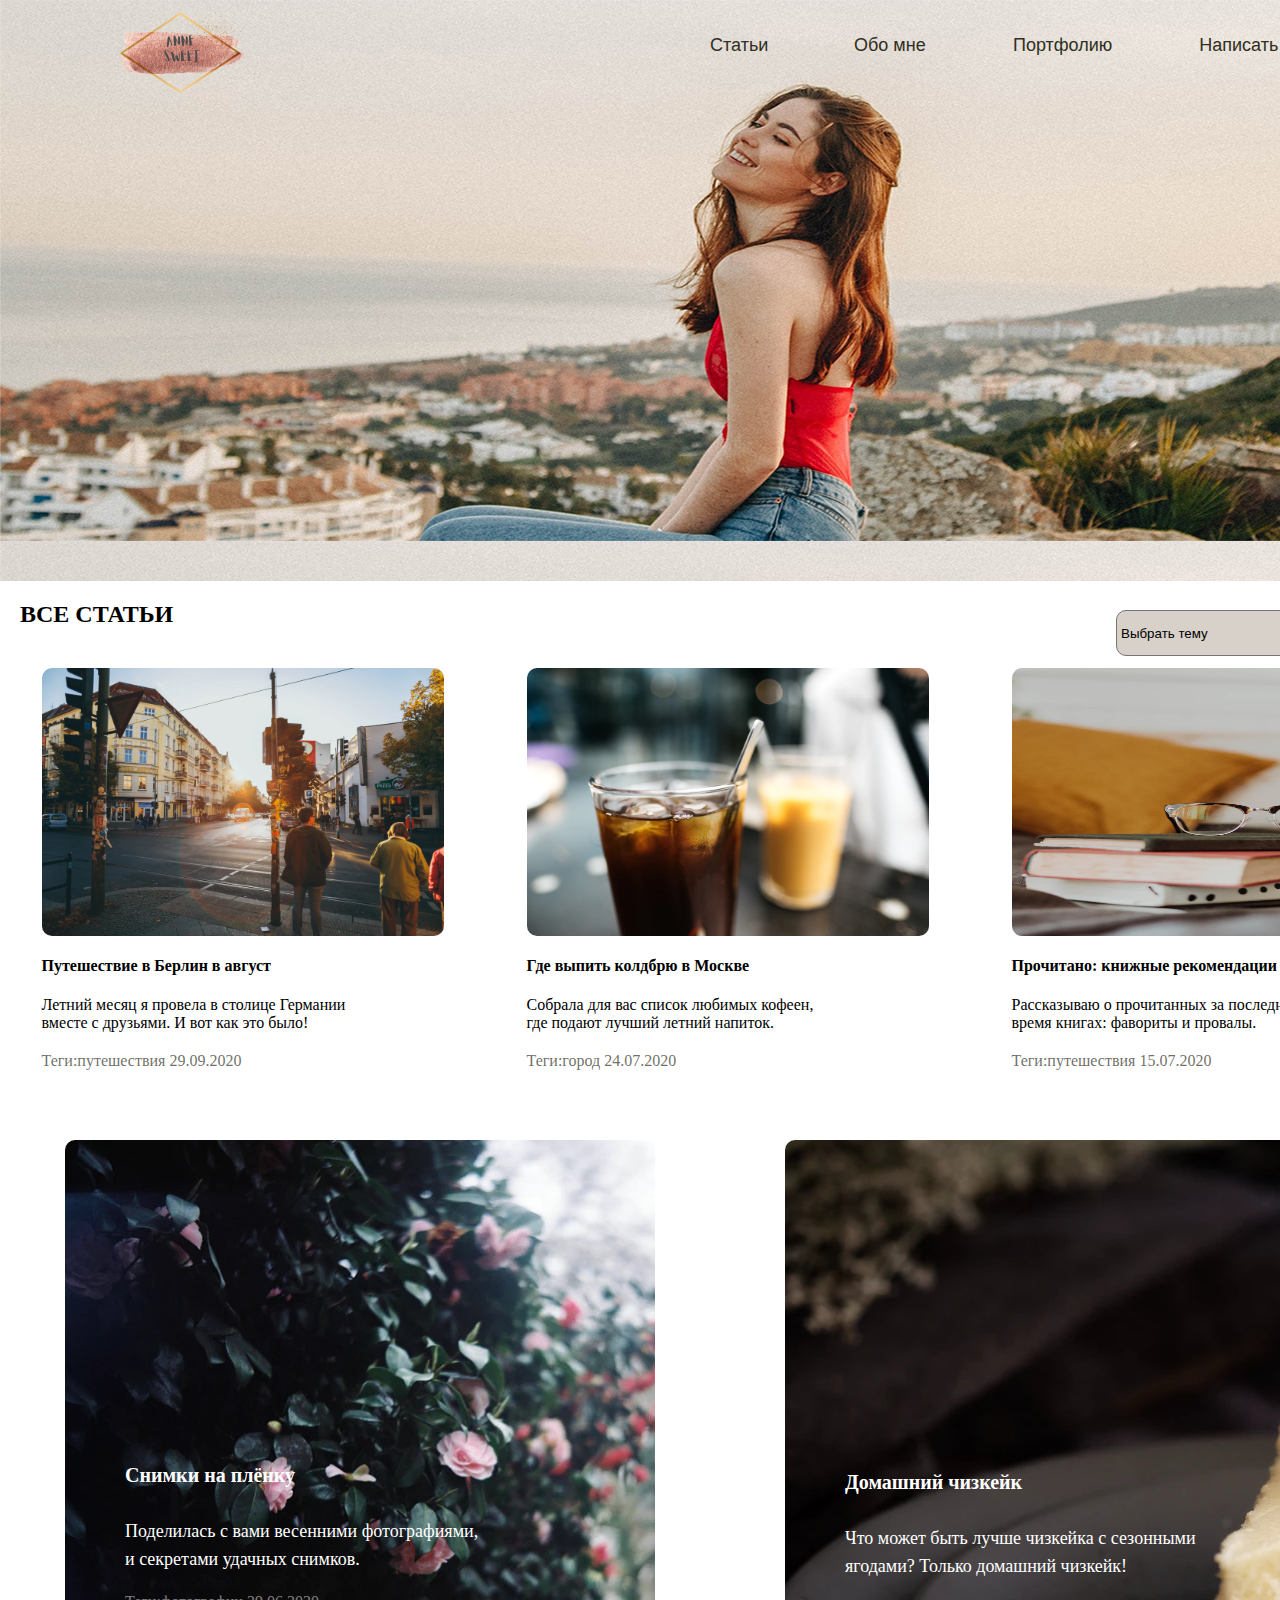
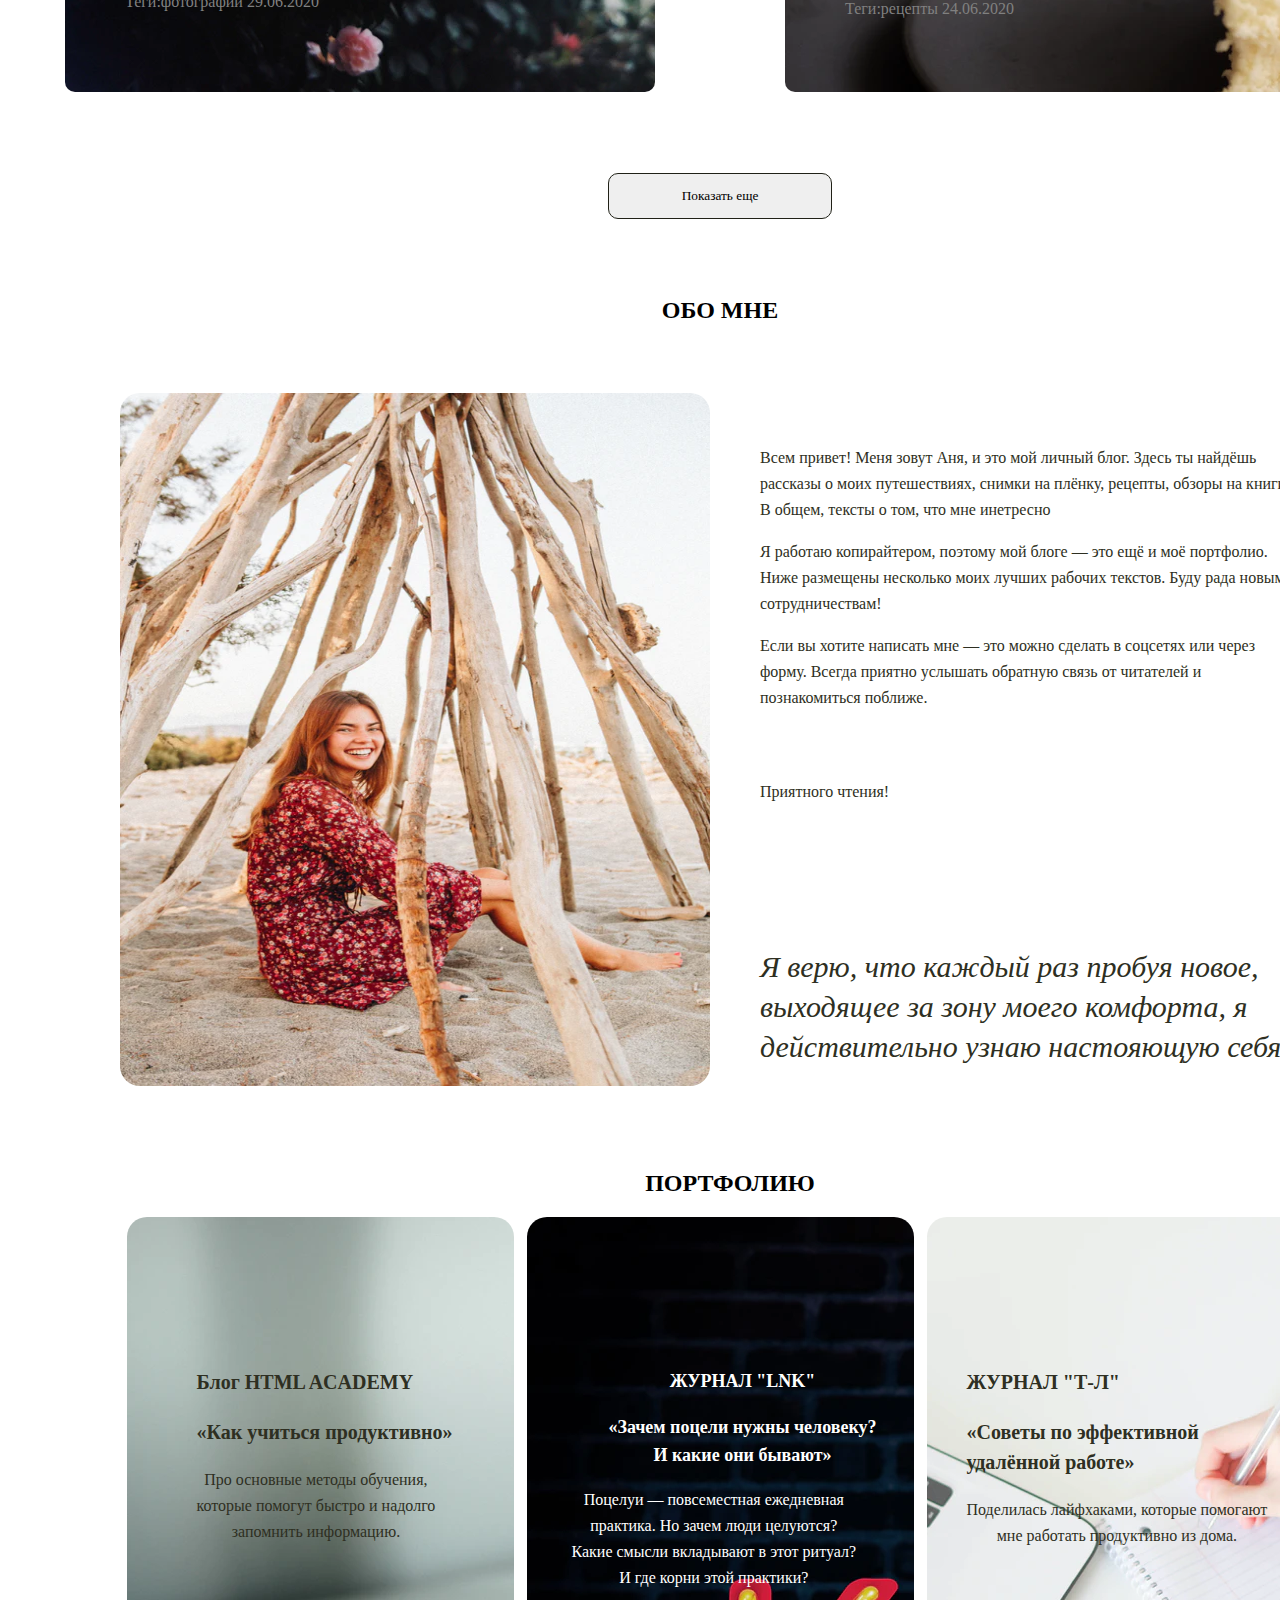
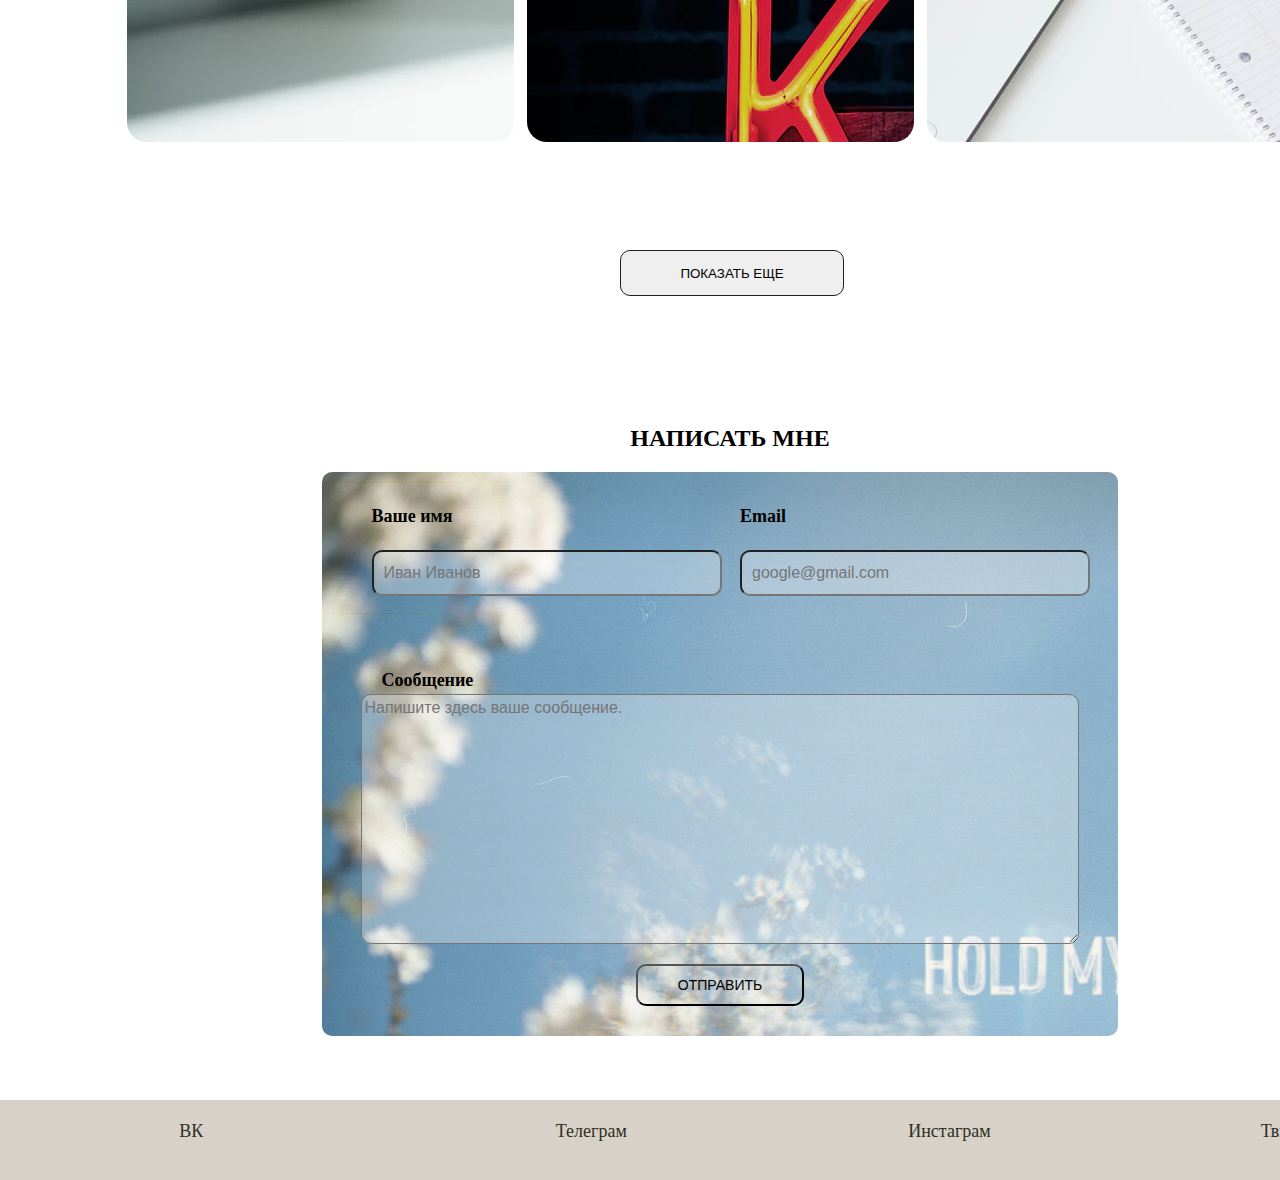
<file: index.html>
<!DOCTYPE HTML>
<html lang="ru">
<head>
<meta charset="UTF-8">
<title>Зайнулин</title>
<link rel="stylesheet" type="text/css" href="css/style.css">
</head>

<body>
	<header>
		<div>
			<img src="img/logo.svg" class="logo">
			<div class="menu">
				<nav class="menu-list">
					<ul>
						<li><a href="#articles" class="articles">Статьи</a></li>
						<li><a href='#about-me' class="About_me">Обо мне</a></li>
						<li><a href='#portfolio' class="Portfolio">Портфолию</a></li>
						<li><a href='#write-me' class="Write_to_me">Написать мне</a></li>
					</ul>
				</nav>
			</div>
		</div>
	</header>
<main >
	<div id="articles">
	
		<div>
		  	<h2>ВСЕ СТАТЬИ</h2>
		  	<select class="list-topic">
				<option>Выбрать тему</option>
				<option>Путешествия</option>
				<option>Город</option>
				<option>Книги</option>
				<option>Рецепты</option>
				<option>Все статьи</option>
			</select>
		</div>

		<div class="topics">
			<div>
				<img src="img/13.png" class="topics-img-1">
				<div class="st">
					<h4>Путешествие в Берлин в август</h4>
					<span>Летний месяц я провела в столице Германии <br> вместе с друзьями. И вот как это было!</span>
				</div>
				<div>
					<p>Теги:путешествия   29.09.2020</p>

				</div>
			</div>
			<div>
				<img src="img/5.png" class="topics-img-2">
				<div class="st">
				<h4>Где выпить колдбрю в Москве</h4>
				<span>Собрала для вас список любимых кофеен, <br>
				где подают лучший летний напиток.</span>
			</div>
				<p>Теги:город 24.07.2020</p>	
			</div>
			<div>
				<img src="img/11.png" class="topics-img-3">
			<div class="st">
				<h4>Прочитано: книжные рекомендации</h4>
				<span>Рассказываю о прочитанных за последнее <br> время книгах: фавориты и провалы.</span>
			</div>
				<p>Теги:путешествия 15.07.2020</p>
			</div>
			
		</div>

		<div class="topics-45">
			<div class="topics-4">
				<div class="topics-4-content">
					<h4>
						Снимки на плёнку
					</h4>
					<span>
						Поделилась с вами весенними фотографиями, <br>
						и секретами удачных снимков.
					</span>
					<p>Теги:фотографии   29.06.2020</p>
				</div>
			</div>
			<div class="topics-5">
				<div>
					<div class="topics-5-content">
						<h4>
							Домашний чизкейк 
						</h4>
						<span>
							Что может быть лучше чизкейка с сезонными <br>
							ягодами? Только домашний чизкейк!
						</span>
						<p>Теги:рецепты  24.06.2020</p>
						</div>
					</div>
				</div>
			</div>
		
			<div>

				<a href="index2.html">
					<button class="show-more">Показать еще</button>
				</a>
			</div>
	</div>

	<div id="about-me">
			<div class="about-me-heading">
				<h2>ОБО МНЕ</h2>
			</div>
		
			<div class="about-me-content">
			<div class="about-me-content-1">
				<img src="img/4.png" class="about-me-content-img">
			</div>
			<div> <br><br>
				<p class="about-me-content-text">
					Всем привет! Меня зовут Аня, и это мой личный блог.
					Здесь ты найдёшь рассказы о моих путешествиях, снимки
					на плёнку, рецепты, обзоры на книги. В общем, тексты о том,
					что мне инетресно
				</p>
				<p class="about-me-content-text">
					Я работаю копирайтером, поэтому мой блоге — это ещё и моё
					портфолио. Ниже размещены несколько моих лучших
					рабочих текстов. Буду рада новым сотрудничествам!
				</p>
				<p class="about-me-content-text">Если вы хотите написать мне — это можно сделать в соцсетях
					или через форму. Всегда приятно услышать обратную связь
					от читателей и познакомиться поближе.
				</p>
				<p class="about-me-content-text"> <br><br>
				Приятного чтения!
				</p> <br><br><br><br><br><br><br>
				<span class="about-me-content-text-end">
					Я верю, что каждый раз пробуя новое,
					выходящее за зону моего комфорта,
					я действительно узнаю настояющую
					себя.
				</span>
			</div>
			</div>
	</div>

	<div id="portfolio">
		<div class="portfolio-heading">
			<h2>ПОРТФОЛИЮ</h2>
		</div>

		<div class="portfolio-content">
			<div class="portfolio-content-1">
				<div class="portfolio-content-1-text">
					<h3>Блог HTML ACADEMY</h3>
					<h3>«Как учиться продуктивно»</h3>
					<span>Про основные методы обучения, <br>
					которые помогут быстро и надолго <br>
					запомнить информацию.
					</span>
				</div>
			</div>
			<div class="portfolio-content-2">
				<div class="portfolio-content-2-text">
					<h3>ЖУРНАЛ "LNK"</h3>
					<h3>«Зачем поцели нужны человеку? <br>
					И какие они бывают»</h3>
					<span>Поцелуи — повсеместная ежедневная <br>
					практика. Но зачем люди целуются?<br>
					Какие смысли вкладывают в этот ритуал?<br>
					И где корни этой практики?
					</span>
				</div>
			</div>
			<div class="portfolio-content-3">
				<div class="portfolio-content-3-text">
					<h3>ЖУРНАЛ "Т-Л"</h3>
					<h3>«Советы по эффективной <br>
					удалённой работе»
					</h3>
					<span>Поделилась лайфхаками, которые помогают<br>
					мне работать продуктивно из дома. 
					</span>
				</div>
			</div>	
		</div>
		<a href="index2.html">
			<button class="portfolio-button">ПОКАЗАТЬ ЕЩЕ</button>
		</a>
	</div>

	<div id="write-me">
		<div class="write-me-heading">
			<h2>НАПИСАТЬ МНЕ</h2>
		</div>
		<form method="post" class="form">
					<div class="form_name_email">
						<div class="form_name">
							<span>
								Ваше имя
							</span>
							<input type="text" name="name" title="Ваше имя" placeholder="Иван Иванов" class="form_name_email" required >
						</div>

						<div class="form_name">
							<span>
								Email
							</span>
							<input type="email" name="email" title="Email" placeholder="google@gmail.com" class="form_name_email" required>
						</div>
					</div>

						<div class="form_name">
							<span class="form_textarea">
								Сообщение
							</span>
							<textarea name="mess" placeholder="Напишите здесь ваше сообщение." cols="70" rows="7" minlength="20" maxlength="200"></textarea></div>
							<input type="submit" name="submit" class="form_submit" value="ОТПРАВИТЬ">
					</form>
			</div>
		<div>
			
		
		</div>
	</div>

</main>
<footer>
<nav class="footer-menu">
	<ul>
		<li><a href="https://vk.com/" class="vk">ВК</a></li>
			<li><a href='https://web.telegram.org/' class="teleg">Телеграм</a></li>
				<li><a href='https://www.instagram.com/' class="inst">Инстаграм</a></li>
					<li><a href='https://twitter.com/' class="twit">Твиттер</a></li>
			</ul>
</nav>

</footer>

</body>

</html>
</file>
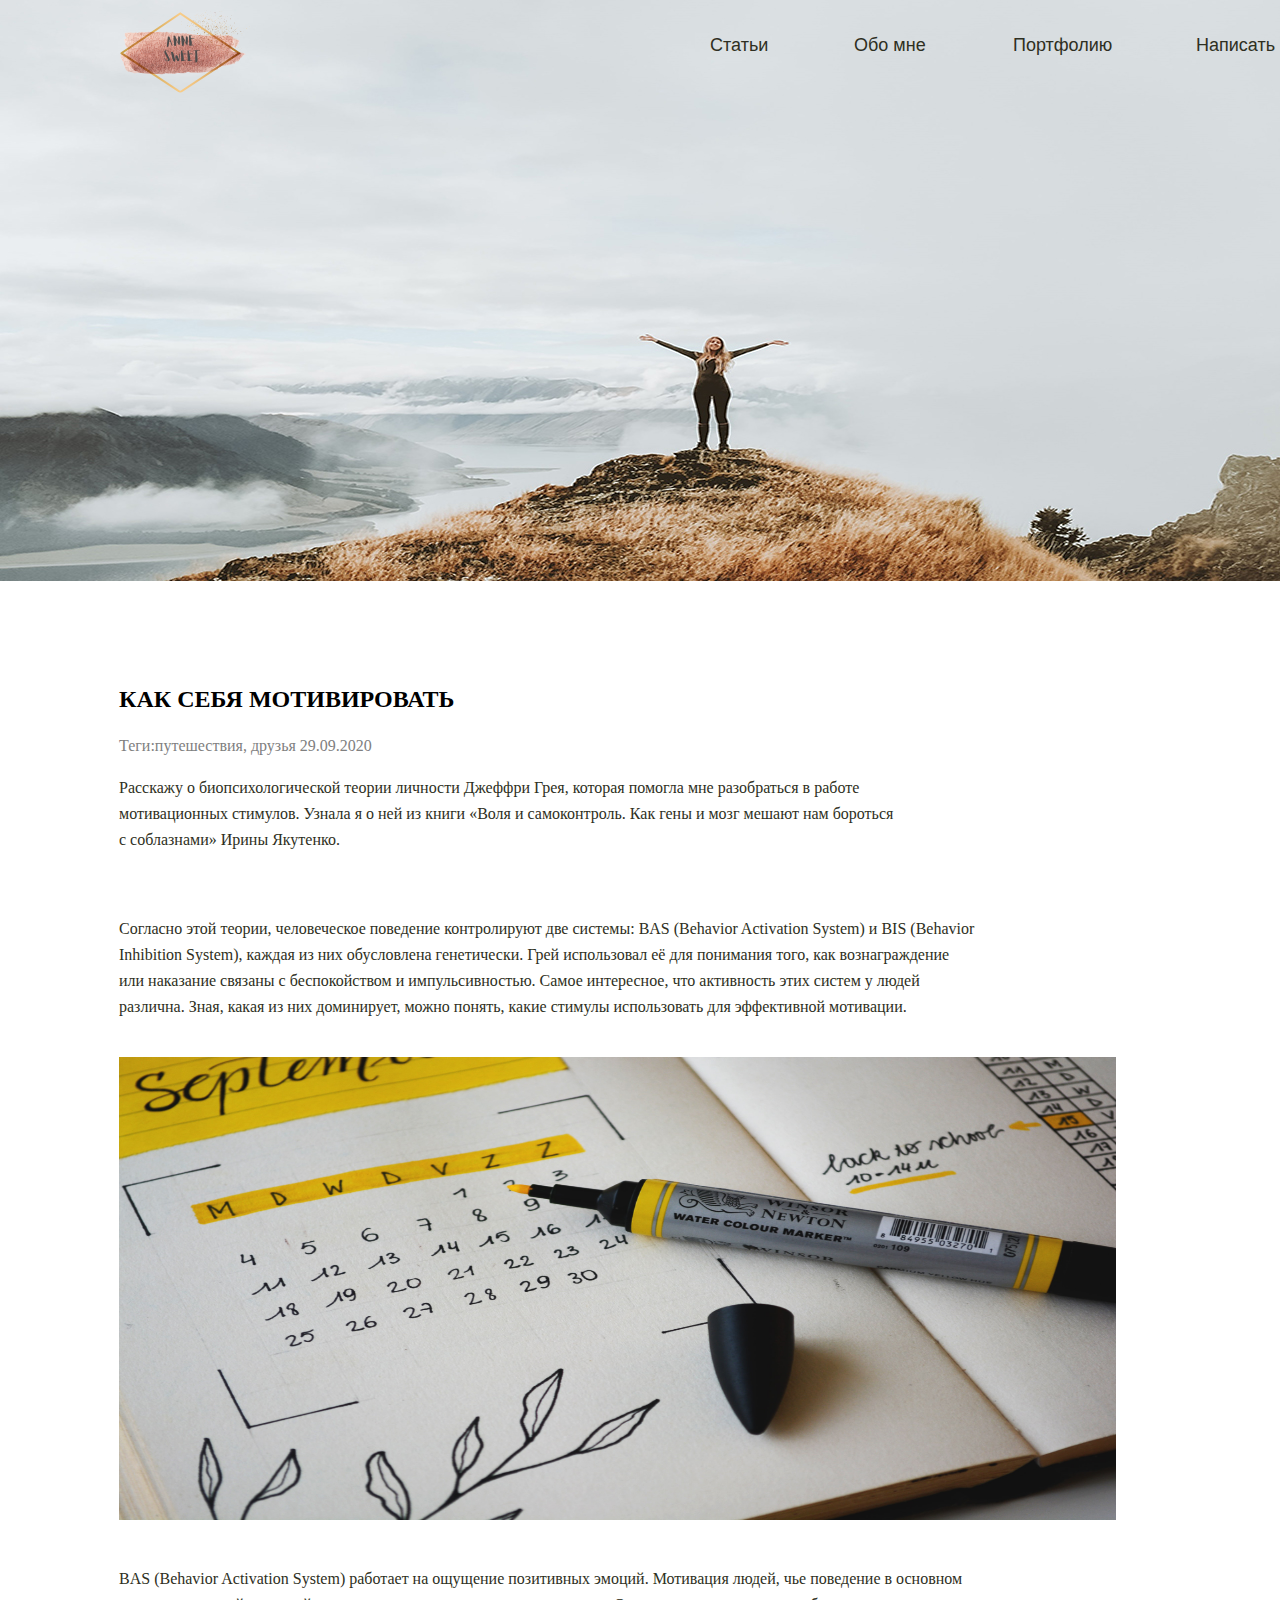
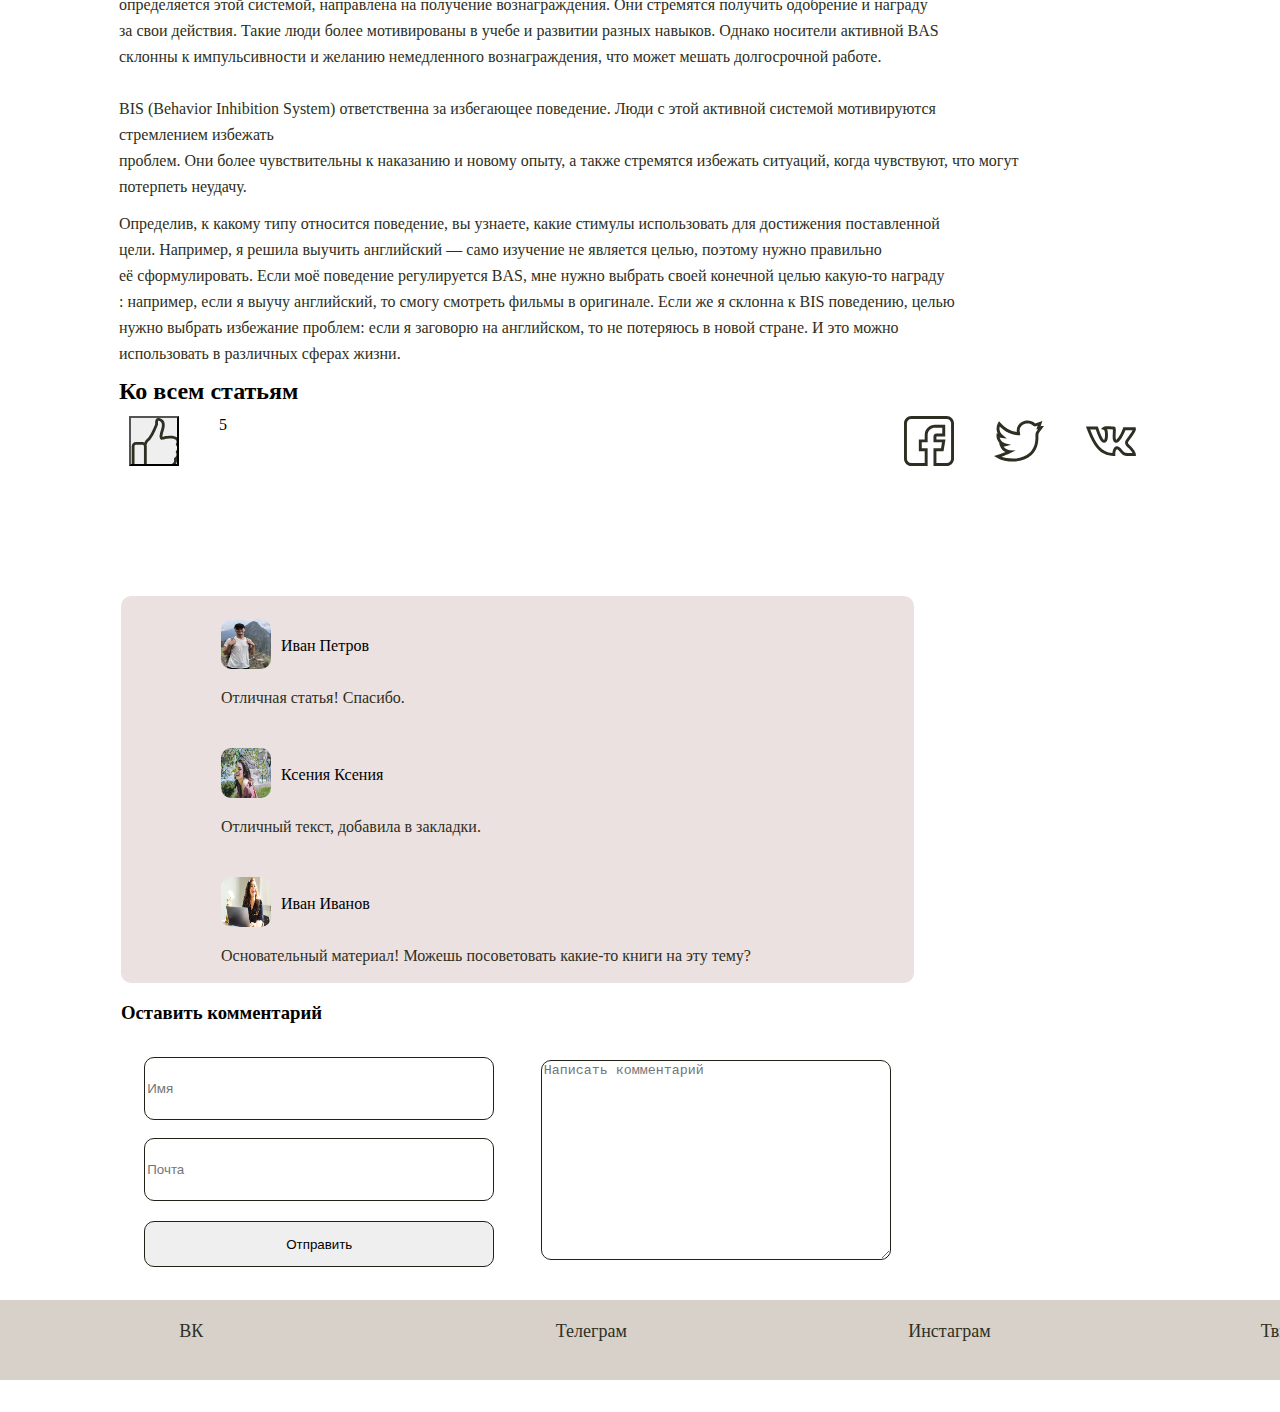
<file: index2.html>
<!DOCTYPE HTML>
<html lang="ru">
<head>
<meta charset="UTF-8">
<title>Зайнулин</title>
<link rel="stylesheet" type="text/css" href="css/style2.css">
</head>

<div class="container">
<body>
<header style="">
<img src="img/logo.svg" class="logo">
<div class="menu">
	<nav class="menu-list">
		<ul>
			<li><a href="articles" class="articles">Статьи</a></li>
			<li><a href='#about-me' class="About_me">Обо мне</a></li>
			<li><a href='#portfolio' class="Portfolio">Портфолию</a></li>
			<li><a href='#write-me' class="Write_to_me">Написать мне</a></li>
			</ul>
	</nav>
</div>

</header>
<main >

<div id="motivation">
	<div class="motivation-heading">
		<h2>КАК СЕБЯ МОТИВИРОВАТЬ</h2>
		<p>Теги:путешествия, друзья  29.09.2020</p>
	</div>
	<div class="motivation-content">
		<p>
			Расскажу о биопсихологической теории личности Джеффри Грея, которая помогла мне разобраться в работе <br> мотивационных стимулов. Узнала я о ней из книги «Воля и самоконтроль. Как гены и мозг мешают нам бороться <br>
			с соблазнами» Ирины Якутенко.

		</p>
		<p>
			Согласно этой теории, человеческое поведение контролируют две системы: BAS (Behavior Activation System) и BIS (Behavior <br>Inhibition System), каждая из них обусловлена генетически. Грей использовал её для понимания того, как вознаграждение <br> или наказание связаны с беспокойством и импульсивностью. Самое интересное, что активность этих систем у людей <br> различна. Зная, какая из них доминирует, можно понять, какие стимулы использовать для эффективной мотивации.
		</p>
		<img src="img/12.jfif" class="motivation-content-img">
		<p>  <br> 
			BAS (Behavior Activation System) работает на ощущение позитивных эмоций. Мотивация людей, чье поведение в основном  <br>определяется этой системой, направлена на получение вознаграждения. Они стремятся получить одобрение и награду <br>
			за свои действия. Такие люди более мотивированы в учебе и развитии разных навыков. Однако носители активной BAS  <br>склонны к импульсивности и желанию немедленного вознаграждения, что может мешать долгосрочной работе. <br><br>
			BIS (Behavior Inhibition System) ответственна за избегающее поведение. Люди с этой активной системой мотивируются  <br>стремлением избежать  <br> проблем. Они более чувствительны к наказанию и новому опыту, а также стремятся избежать ситуаций, когда чувствуют, что могут<br> потерпеть неудачу.

		</p> <br>  <br> 
		<p> <br> <br> <br> 
			Определив, к какому типу относится поведение, вы узнаете, какие стимулы использовать для достижения поставленной <br>  цели. Например, я решила выучить английский — само изучение не является целью, поэтому нужно правильно <br>
			её сформулировать. Если моё поведение регулируется BAS, мне нужно выбрать своей конечной целью какую-то награду <br>: например, если я выучу английский, то смогу смотреть фильмы в оригинале. Если же я склонна к BIS поведению, целью <br>  нужно выбрать избежание проблем: если я заговорю на английском, то не потеряюсь в новой стране. И это можно  <br>использовать в различных сферах жизни.
		</p>
	</div>

	<button class="btn"></button>
		<div class="likes">5</div>
		<a href="https://twitter.com/"><img src="img/twit.svg" class="twitter"></a>
		<a href="https://www.facebook.com/"><img src="img/face.svg" class="face"></a>
		<a href="https://vk.com/"><img src="img/vk.svg" class="vk-icon"></a>
		<div class="motivation-content-button"><h2>Ко всем статьям</h2></div>
</div>	
	
<div id="reviews">
	<div class="reviews-content">
		<div class="reviews-content-1">
			<div class="reviews-content-1-1">
				<a href=""><img src="img/2.png" sty></a>
				<div ><a href="" class="reviews-comment-name">Иван Петров</a></div>
			</div>
			<div class="reviews-comment-content-1-1-1"><p>Отличная статья! Спасибо.</p></div>
		</div>
		<div class="reviews-content-2">
			<div class="reviews-content-2-2">
				<a href=""><img src="img/3.png"></a>
				<div><a href="" class="reviews-comment-name">Ксения Ксения</a></div>
			</div>
			<div style="" class="reviews-comment-content-2-2-2"><p>Отличный текст, добавила в закладки.</p></div>
		</div>
		<div class="reviews-content-3">
			<div class="reviews-content-3-3">
				<a href=""><img src="img/16.png"></a>
				<div><a href="" class="reviews-comment-name"> Иван Иванов</a></div>
			</div>
			<div class="reviews-comment-content-3-3-3"><p>Основательный материал! Можешь посоветовать какие-то книги на эту тему?</p></div>
		</div>
	</div>

	<h3>Оставить комментарий</h3>
	<div class="reviews-comment">
 		
	<div class="reviews-comment">
		<form class="write-me-form">
		<input class='write-me-form-input' type="text" required placeholder="Имя"><br>	
		<br><input class='write-me-form-input' type="text" required  placeholder="Почта"> <br> 			
		<button class="write-me-form-input-button">Отправить</button>
 	</div>
 	<div>
 		<br><textarea class='write-me-form-input-text' type="text" required placeholder="Написать комментарий" minlength="20" maxlength="200"></textarea>
 		</form>
	</div>
	</div>
	
</div>
<footer>
<nav class="footer-menu">
	<ul>
		<li><a href="https://vk.com/" class="vk">ВК</a></li>
		<li><a href='https://web.telegram.org/' class="teleg">Телеграм</a></li>
		<li><a href='https://www.instagram.com/' class="inst">Инстаграм</a></li>
		<li><a href='https://twitter.com/' class="twit">Твиттер</a></li>
	</ul>
</nav>
</footer>
<script type="text/javascript" src="js/script.js"></script>
</body>
</div>
</html>
</file>
<file: css/style.css>
body{
	margin: 0;
	padding: 0;
	width: 1440px;
	height: 581;
	margin: auto;
}

main {
	width:1440px;
}
header {
	display: flex;
	justify-content: space-between;
	background-image: url(../img/1.jpg);
	height: 581px;
	width: 1440px;
}

.logo {
	position: absolute;
	width: 130px;
	height: 82.51px;
	left: 120px;
	top: 10px;
	}

.articles {
	position: absolute;
	width: 61px;
	height: 25px;
	left: 710px;
	top: 33px;
	font-family: Arial, sans-serif;
	font-style: normal;
	font-weight: normal;
	font-size: 18px;
	line-height: 25px;
	text-decoration: none;
	color: #2E2F22;
	}

.About_me {
	position: absolute;
	width: 76px;
	height: 25px;
	left: 854px;
	top: 33px;
	font-family: Arial, sans-serif;
	font-style: normal;
	font-weight: normal;
	font-size: 18px;
	line-height: 25px;
	color: #2E2F22;
	text-decoration: none;
}

.Portfolio {
	position: absolute;
	width: 100px;
	height: 25px;
	left: 1013px;
	top: 33px;
	font-family: Arial, sans-serif;
	font-style: normal;
	font-weight: normal;
	font-size: 18px;
	line-height: 25px;
	color: #2E2F22;
	text-decoration: none;
}

.Write_to_me {
	position: absolute;
	width: 123px;
	height: 25px;
	left: 1196px;
	top: 33px;
	font-family: Arial, sans-serif;
	font-style: normal;
	font-weight: normal;
	font-size: 18px;
	line-height: 25px;
	color: #2E2F22;
	text-decoration: none;
}
.menu-list ul li{
	list-style-type: none;
}

.menu-list ul{
	display: flex;
    justify-content: space-around;
    padding: 3px;
    list-style: none;
}

h2 {
	margin-left: 20px;
	font-family: britannic bold;
}

.topics{
	margin-top: 40px;
	display: flex;
	justify-content: space-around;
}

.list-topic{
width: 203px;
height: 46px;
left: 1116px;
top: 610px;
position: absolute;
background: #D7D1C9;
border-radius: 10px;
margin-bottom: 10px;
}

.topics div{
	display: flex;
	flex-direction: column;
}

.topics div p{
	font-family: candara;
	font-style: normal;
	font-weight: normal;
	font-size: 16px;
	line-height: 26px;
	color: rgba(46, 47, 34, 0.7)
}

.topics-4 p{
	font-family: candara;
	font-style: normal;
	font-weight: normal;
	font-size: 16px;
	line-height: 26px;
	color: grey;
}

.topics-5 p{
	font-family: candara;
	font-style: normal;
	font-weight: normal;
	font-size: 16px;
	line-height: 26px;
	color: grey;
}

.toppics div div{
	display: flex;
	justify-content: space-around;
	flex-direction: row;
}

.topics-img-1{
	width: 402px;
	height: 268px;
	border-radius: 10px;
	
}

.topics-img-2 {
	width: 402px;
	height: 268px;
	border-radius: 10px;
	
}

.topics-img-3{

	width: 387px;
	height: 268px;
	border-radius: 10px;
}

.st h4{
	font-family: britannic bold;
}

.st span{
	font-family: candara;
}

.topics-45{
	margin-top: 50px;
	display: flex;
	justify-content: space-around;
	flex-direction: row;
}

.topics-4{
	border-radius: 10px;
	width: 590px;
	height: 552px;
	background-image:url(../img/10.png);
}

.topics-4 h4{
	font-family: britannic bold;
	font-style: normal;
	font-weight: bold;
	font-size: 20px;
	line-height: 30px;
	color: #FFFFFF;
}

.topics-4 span{
	font-family: candara;
	font-style: normal;
	font-weight: normal;
	font-size: 18px;
	line-height: 28px;
	color: #FFFFFF;
}

.topics-5 h4{
	font-family: britannic bold;
	font-style: normal;
	font-weight: bold;
	font-size: 20px;
	line-height: 30px;
	color: #FFFFFF;
}

.topics-5 span{
	font-family: candara;
	font-style: normal;
	font-weight: normal;
	font-size: 18px;
	line-height: 28px;
	color: #FFFFFF;
}

.topics-5{
	border-radius: 10px;
	width: 590px;
	height: 552px;
	background-image:url(../img/8.png);
}

.topics-4-content
{
	margin-left: 60px;
	margin-top: 320px;
}

.topics-5-content{
	display: flex;
    flex-direction: column;
    margin-left: 60px;
    margin-top: 300px;
}

.show-more{
	position: absolute;
    width: 224px;
    height: 46px;
    left: 608px;
    top: 1773px;
    border: 1px solid #202117;
    box-sizing: border-box;
    border-radius: 10px;
    font-family: candara;
}

#about-me {
display: flex;
flex-direction: column;
	position: absolute;
	justify-content: center;
	width: 1180px;
	height: 797.15px;
	left: 120px;
	top: 1885px;
}
.about-me-heading{
	display: flex;
	justify-content: center;
}

.about-me-content{
	display: flex;
	margin-top: 50px;	
}

.about-me-content-1{
	margin-right: 50px;
}

.about-me-content-img{
	width: 590px;
	height: 693px;
	border-radius: 20px;
}

.about-me-content-text {
	font-family: candara;
	font-style: normal;
	font-weight: normal;
	font-size: 16px;
	line-height: 26px;
	color: #2E2F22;}

.about-me-content-text-end{
	font-family: candara;
	font-style: italic;
	font-weight: normal;
	font-size: 30px;
	line-height: 40px;
	color: #2E2F22;
}

#portfolio{
	position: absolute;
	width: 1200px;
	height: 779px;
	left: 120px;
	top: 2750px;
}

.portfolio-heading{
	display: flex;
	justify-content: center;
}

.portfolio-content{
	display: flex;
	justify-content: space-around;
	flex-direction: row;
}

.portfolio-content-1{
	background-image:url(../img/7.png);
	width: 387px;
	height: 525px;
	border-radius: 20px;
}

.portfolio-content-2{
	background-image:url(../img/14.png);
	width: 387px;
	height: 525px;
	border-radius: 20px;
}

.portfolio-content-3{
	background-image:url(../img/9.png);
	width: 387px;
	height: 525px;
	border-radius: 20px;

}

.portfolio-content-1 h3{
	font-family: Spectral SC;
	font-style: normal;
	font-weight: bold;
	font-size: 20px;
	line-height: 30px;
	color: #2E2F22;
}

.portfolio-content-2 h3{
	font-style: normal;
	font-weight: bold;
	font-size: 18px;
	line-height: 28px;
	text-align: center;
	color: #FFFFFF;
}

.portfolio-content-3 h3{
	font-family: Spectral SC;
	font-style: normal;
	font-weight: bold;
	font-size: 20px;
	line-height: 30px;
	color: #2E2F22;
}

.portfolio-content-1 span { 
	text-align:  center;      
	display: table-cell;
	font-family: Open Sans;
	font-style: normal;
	font-weight: normal;
	font-size: 16px;
	line-height: 26px;
	text-align: center;
	color: #2E2F22;
}

.portfolio-content-3 span{ 
	text-align:  center;     
	display: table-cell; 
	font-family: Open Sans;
	font-style: normal;
	font-weight: normal;
	font-size: 16px;
	line-height: 26px;
	text-align: center;
	color: #2E2F22;
}

.portfolio-content-2 span{ 
	text-align:  center;      
	display: table-cell; 
	font-family: Open Sans;
	font-style: normal;
	font-weight: normal;
	font-size: 16px;
	line-height: 26px;
	text-align: center;
	color: #FFFFFF;
}

.portfolio-content-1-text{ 
	margin-left: 70px; 
	margin-top: 150px;
}

.portfolio-content-3-text{ 
	margin-left: 40px; 
	margin-top: 150px;
}

.portfolio-content-2-text{ 
	margin-left: 45px; 
	margin-top: 150px;
}

.portfolio-button{
	position: absolute;
	width: 224px;
	height: 46px;
	left: 500px;
	top: 700px;
	border: 1px solid #202117;
	box-sizing: border-box;
	border-radius: 10px;
}

 /*стили формы */
#write-me{
	position: absolute;
	width: 996px;
	height: 741px;
	left: 222px;
	top: 3550px;
	display: flex;
    flex-direction: column;
    justify-content: center;
    align-items: center;
}

.Write_to_me {
	display: flex;
	flex-direction: column;
	justify-content: center;
	align-items: center;
}

.form {
	display: flex;
	flex-direction: column;
	justify-content: center;
	align-items: center;
	width: 80%;
	background: url('../img/6.png');
	border-radius: 10px;
}

.form_name_email{
	display: flex;
	flex-direction: row;
	justify-content: center;
	align-items: center;
	box-sizing: border-box;
	font-family: candara, sans-serif;
	font-size: 16px;
	font-style: normal;
	font-weight: 400;
	line-height: 22px;
	letter-spacing: 0em;
	text-align: left;
	width: 95%;
	padding: 10px;
	margin: 20px; 
	margin-bottom: 30px;
	border-radius: 10px;
	outline: none;
}

.form_name{
	outline: none;
   	display: flex;
	flex-direction: column;
	justify-content: flex-start;
	width: 90%;
}

.form_name span{
	font-family: candara;
	font-size: 18px;
	font-style: normal;
	font-weight: 700;
	line-height: 28px;
	letter-spacing: 0em;
	text-align: left;
	margin-left: 20px;
}

.form_textarea{
  margin-right: 200px;
}

.form_name_email input {

  background: rgba( 255,255,255,.3);
}

textarea {
 font-family: candara, sans-serif;
font-size: 16px;
font-style: normal;
font-weight: 400;
line-height: 22px;
letter-spacing: 0em;
text-align: left;
height: 250px;
border-radius: 10px;
box-sizing: border-box;
background: rgba( 255,255,255,.3);
width: 100%;
}
.form_submit {
font-family: candara, sans-serif;
font-size: 14px;
font-style: normal;
font-weight: 400;
line-height: 22px;
letter-spacing: 0em;
text-align: center;
background:rgba(255,255,255, .0);
border-radius: 10px;
padding-left: 40px;
padding-right: 40px;
padding-top: 8px;
padding-bottom: 8px;
margin-top: 20px;
margin-bottom: 30px;
display: flex;
flex-direction: row;
justify-content: center;
align-items: center;
}

.form_submit:active { 
  background:rgba(255,255,255, 0.4);
}


footer {
	position: absolute;
	width: 1440px;
	height: 80px;
	top: 4300px;
	background: #D7D1C9;
	
}

.footer-menu ul{
	display: flex;
    justify-content: space-around;
    padding: 3px;
    list-style: none;
}

.footer-menu ul li{
	list-style-type: none;
}

.vk {
	text-decoration: none;
width: 23px;
height: 25px;
font-family: candara;
font-style: normal;
font-weight: normal;
font-size: 18px;
line-height: 25px;
color: #2E2F22;
}

.teleg{
	position: absolute;
	width: 23px;
	height: 25px;
	text-decoration: none;
	font-family: candara;
	font-style: normal;
	font-weight: normal;
	font-size: 18px;
	line-height: 25px;
	color: #2E2F22;
}
.inst{
	position: absolute;
	width: 23px;
	height: 25px;
	font-family: candara;
	font-style: normal;
	font-weight: normal;
	font-size: 18px;
	line-height: 25px;
	color: #2E2F22;
	text-decoration: none;
}

.twit{
	position: absolute;
	width: 23px;
	height: 25px;
	text-decoration: none;
	font-family: candara;
	font-style: normal;
	font-weight: normal;
	font-size: 18px;
	line-height: 25px;
	color: #2E2F22;

}
</file>
<file: css/style2.css>
body{
	margin: 0;
	padding: 0;
	width: 1440px;
	height: 581;
	margin: auto;
}

main {
	width:1440px;
}

header {
	display: flex;
	justify-content: space-between;
	background-image: url(../img/15.jpg);
	height:581px;
	width:1440px;
}

.logo {
	position: absolute;
	width: 130px;
	height: 82.51px;
	left: 120px;
	top: 10px;
}

.articles {
	position: absolute;
	width: 61px;
	height: 25px;
	left: 710px;
	top: 33px;
	font-family: Arial, sans-serif;
	font-style: normal;
	font-weight: normal;
	font-size: 18px;
	line-height: 25px;
	text-decoration: none;
	color: #2E2F22;
}

.About_me{
	position: absolute;
	width: 76px;
	height: 25px;
	left: 854px;
	top: 33px;
	font-family: Arial, sans-serif;
	font-style: normal;
	font-weight: normal;
	font-size: 18px;
	line-height: 25px;
	color: #2E2F22;
	text-decoration: none;
}

.Portfolio{
	position: absolute;
	width: 100px;
	height: 25px;
	left: 1013px;
	top: 33px;
	font-family: Arial, sans-serif;
	font-style: normal;
	font-weight: normal;
	font-size: 18px;
	line-height: 25px;
	color: #2E2F22;
	text-decoration: none;
}

.Write_to_me{
	position: absolute;
	width: 123px;
	height: 25px;
	left: 1196px;
	top: 33px;
	font-family: Arial, sans-serif;
	font-style: normal;
	font-weight: normal;
	font-size: 18px;
	line-height: 25px;
	color: #2E2F22;
	text-decoration: none;
	}

.menu-list ul li{
	list-style-type: none;
	}
	
.menu-list ul{
	display: flex;
	justify-content: space-around;
	padding: 3px;
	list-style: none;
}

h2{
	font-family: britannic bold;
}


#motivation{
	position: absolute;
	width: 998px;
	height: 1465px;
	left: 119px;
	top: 666px;
}

.motivation h2{
	position: absolute;
	font-family: britannic bold;
	font-style: normal;
	font-weight: bold;
	line-height: 55px;
	color: #2E2F22;

}

.motivation-heading p{
	font-family: candara;
	font-style: normal;
	font-weight: normal;
	font-size: 16px;
	line-height: 26px;
	color: grey
}

.motivation-content-img{
	width: 997px;
	height: 463px;
}

.motivation-content p{
	width: 991px;
	height: 125px;
	font-family: candara;
	font-style: normal;
	font-weight: normal;
	font-size: 16px;
	line-height: 26px;
	color: #2E2F22;
}

.like {    
}

.btn{ 
	background-image: url(../img/like.svg);
	position: absolute;
    width: 50px;
    height: 50px;
    left: 10px;
    top: 1350px;
    outline: none;
}

.likes{
	position: absolute;
    left: 100px;
    top: 1350px;
}

.twitter{
	position: absolute;
	width: 50px;
	height: 50px;
	left: 875px;
	top: 1350px;
}

.face{
	position: absolute;
	left: 785px;
	top: 1350px;
}

.vk-icon{
	position: absolute;
	left: 967px;
	top: 1350px;
}

.motivation-content-button{
	margin-top: 120px;
}

#reviews{
	position: absolute;
	width: 793px;
	height: 816px;
	left: 121px;
	top: 2196px;
}

.reviews-content{
	background: #ECE1E1;
	border-radius: 10px;
}

.reviews-content a img{ 
	width: 50px;
	height: 50px;
	box-sizing: border-box;
	border-radius: 10px;
}

.reviews-comment-name{
	color: #000 !important;
  	text-decoration: none;
  	margin-left: 10px;
  	font-family: candara
}

.reviews-content p{
	font-family: candara;
	font-style: normal;
	font-weight: normal;
	font-size: 16px;
	line-height: 22px;
	color: #2E2F22;
}

.reviews-content-1{
	display: flex;
	flex-direction: column;
}

.reviews-content-1-1{
	display: flex;
	flex-direction: row;
	justify-content: flex-start;
	align-items: center;
	margin-left: 100px;
	height: 50px;
	padding-top: 25px;
}

.reviews-content-2{
	display: flex;
	flex-direction: column;
}

.reviews-content-2-2{
	display: flex;
	flex-direction: row;
	justify-content: flex-start;
	align-items: center;
	margin-left: 100px;
	height: 50px;
	padding-top: 25px;
}

.reviews-content-3{
	display: flex;
	flex-direction: column;
}

.reviews-content-3-3{
	display: flex;
	flex-direction: row;
	justify-content: flex-start;
	align-items: center;
	margin-left: 100px;
	height: 50px;
	padding-top: 25px;
}

h3{
	font-family: britannic bold;
}

.reviews-comment-content-1-1-1, .reviews-comment-content-2-2-2, .reviews-comment-content-3-3-3 {
	margin-left: 100px;
}

.reviews-comment{
	display: flex;
	flex-direction: row;
	justify-content: space-around;
}

.write-me-form{
	margin-top: 15px;
}

.write-me-form-input{
	width: 350px;
    height: 63px;
    background: rgba(255, 255, 255, 0.4);
    border: 1px solid #202117;
    box-sizing: border-box;
    border-radius: 10px;
}

.write-me-form-input-text{
	width: 350px;
    height: 200px;
    background: rgba(255, 255, 255, 0.4);
    border: 1px solid #202117;
    box-sizing: border-box;
    border-radius: 10px;
}

.write-me-form-input-button{
	position: absolute;
    width: 350px;
    height: 46px;
    border: 1px solid #202117;
    box-sizing: border-box;
    border-radius: 10px;
    margin-top: 20px;
} 

footer{
	position: absolute;
	width: 1440px;
	height: 80px;

	top: 2900px;
	background: #D7D1C9;
}

.footer-menu ul{
	display: flex;
	justify-content: space-around;
	padding: 3px;
	list-style: none;
}

.footer-menu ul li{
	list-style-type: none;
}

.vk{
	text-decoration: none;
	width: 23px;
	height: 25px;
	font-family: candara;
	font-style: normal;
	font-weight: normal;
	font-size: 18px;
	line-height: 25px;
	color: #2E2F22;
}

.teleg{
	position: absolute;
	width: 23px;
	height: 25px;
	text-decoration: none;
	font-family: candara;
	font-style: normal;
	font-weight: normal;
	font-size: 18px;
	line-height: 25px;
	color: #2E2F22;
}

.inst{
	position: absolute;
	width: 23px;
	height: 25px;
	font-family: candara;
	font-style: normal;
	font-weight: normal;
	font-size: 18px;
	line-height: 25px;
	color: #2E2F22;
	text-decoration: none;
}

.twit{
	position: absolute;
	width: 23px;
	height: 25px;
	text-decoration: none;
	font-family: candara;
	font-style: normal;
	font-weight: normal;
	font-size: 18px;
	line-height: 25px;
	color: #2E2F22;
}
</file>
